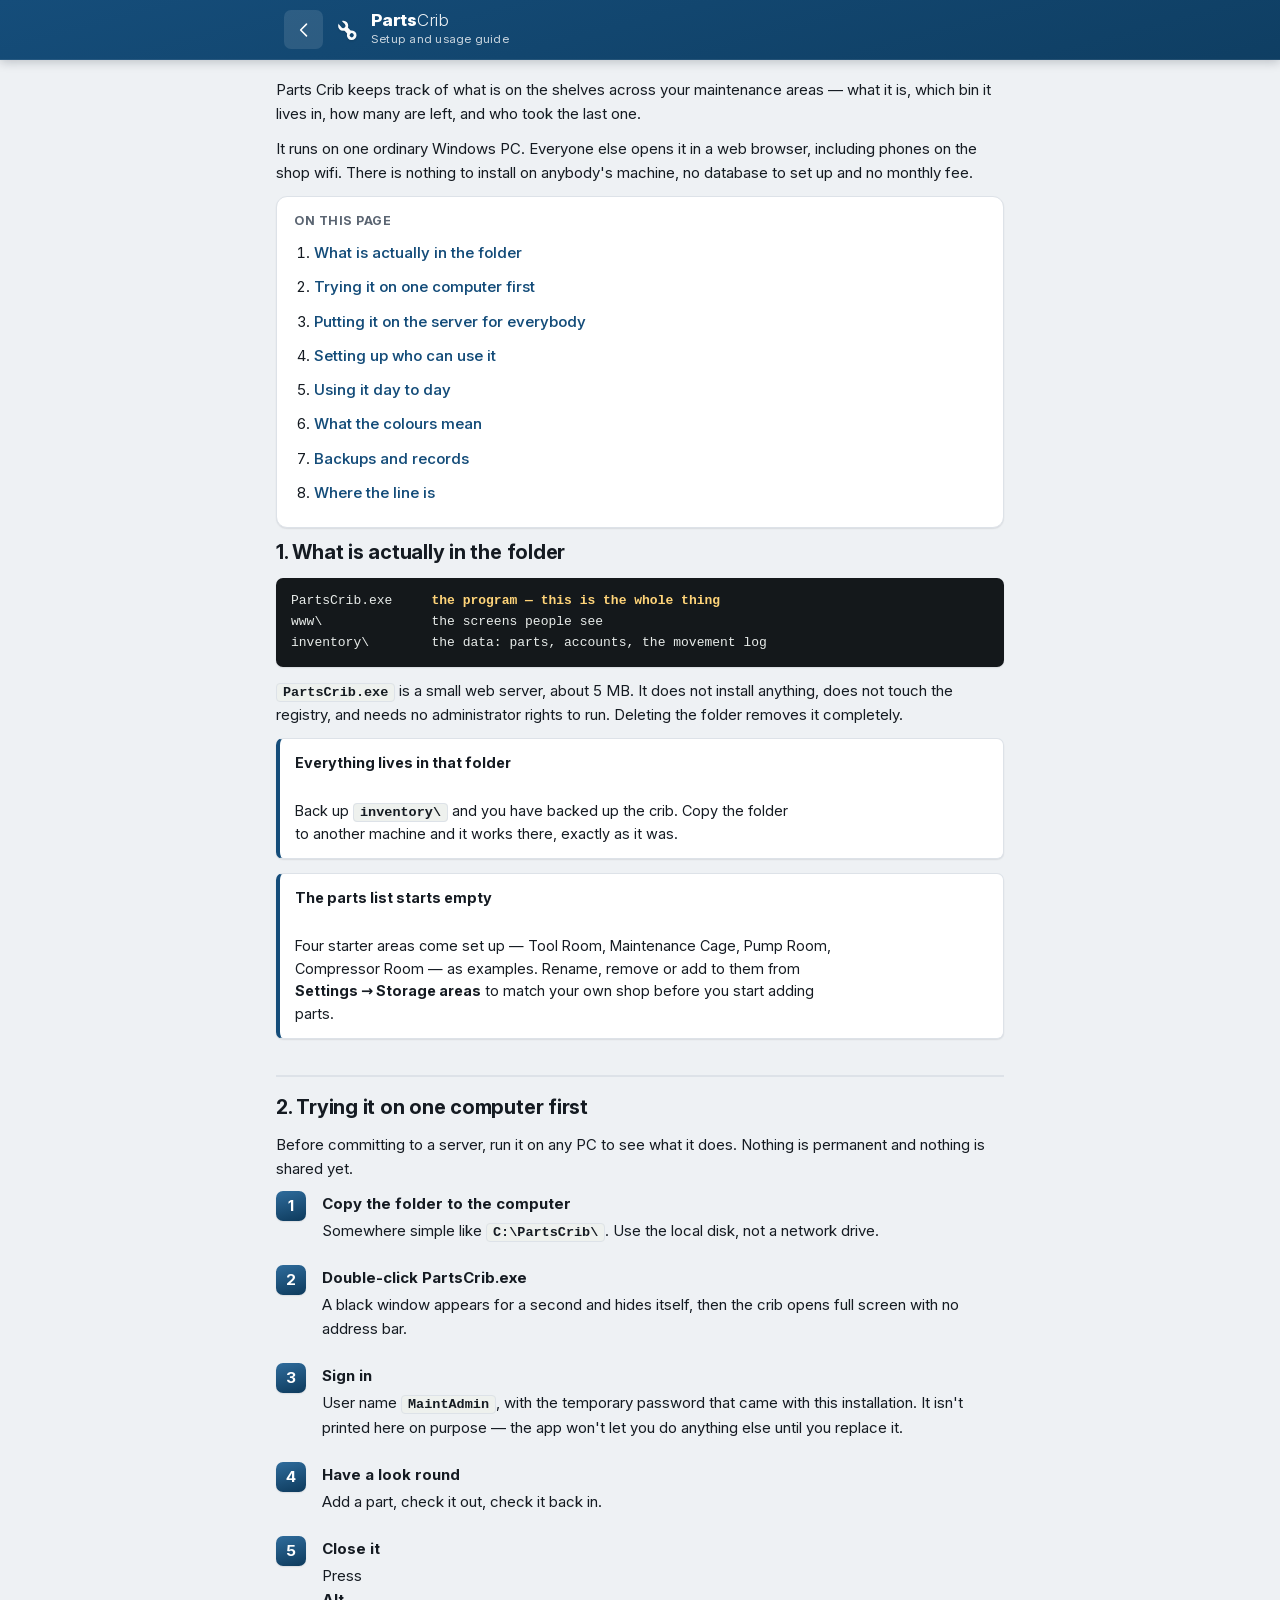
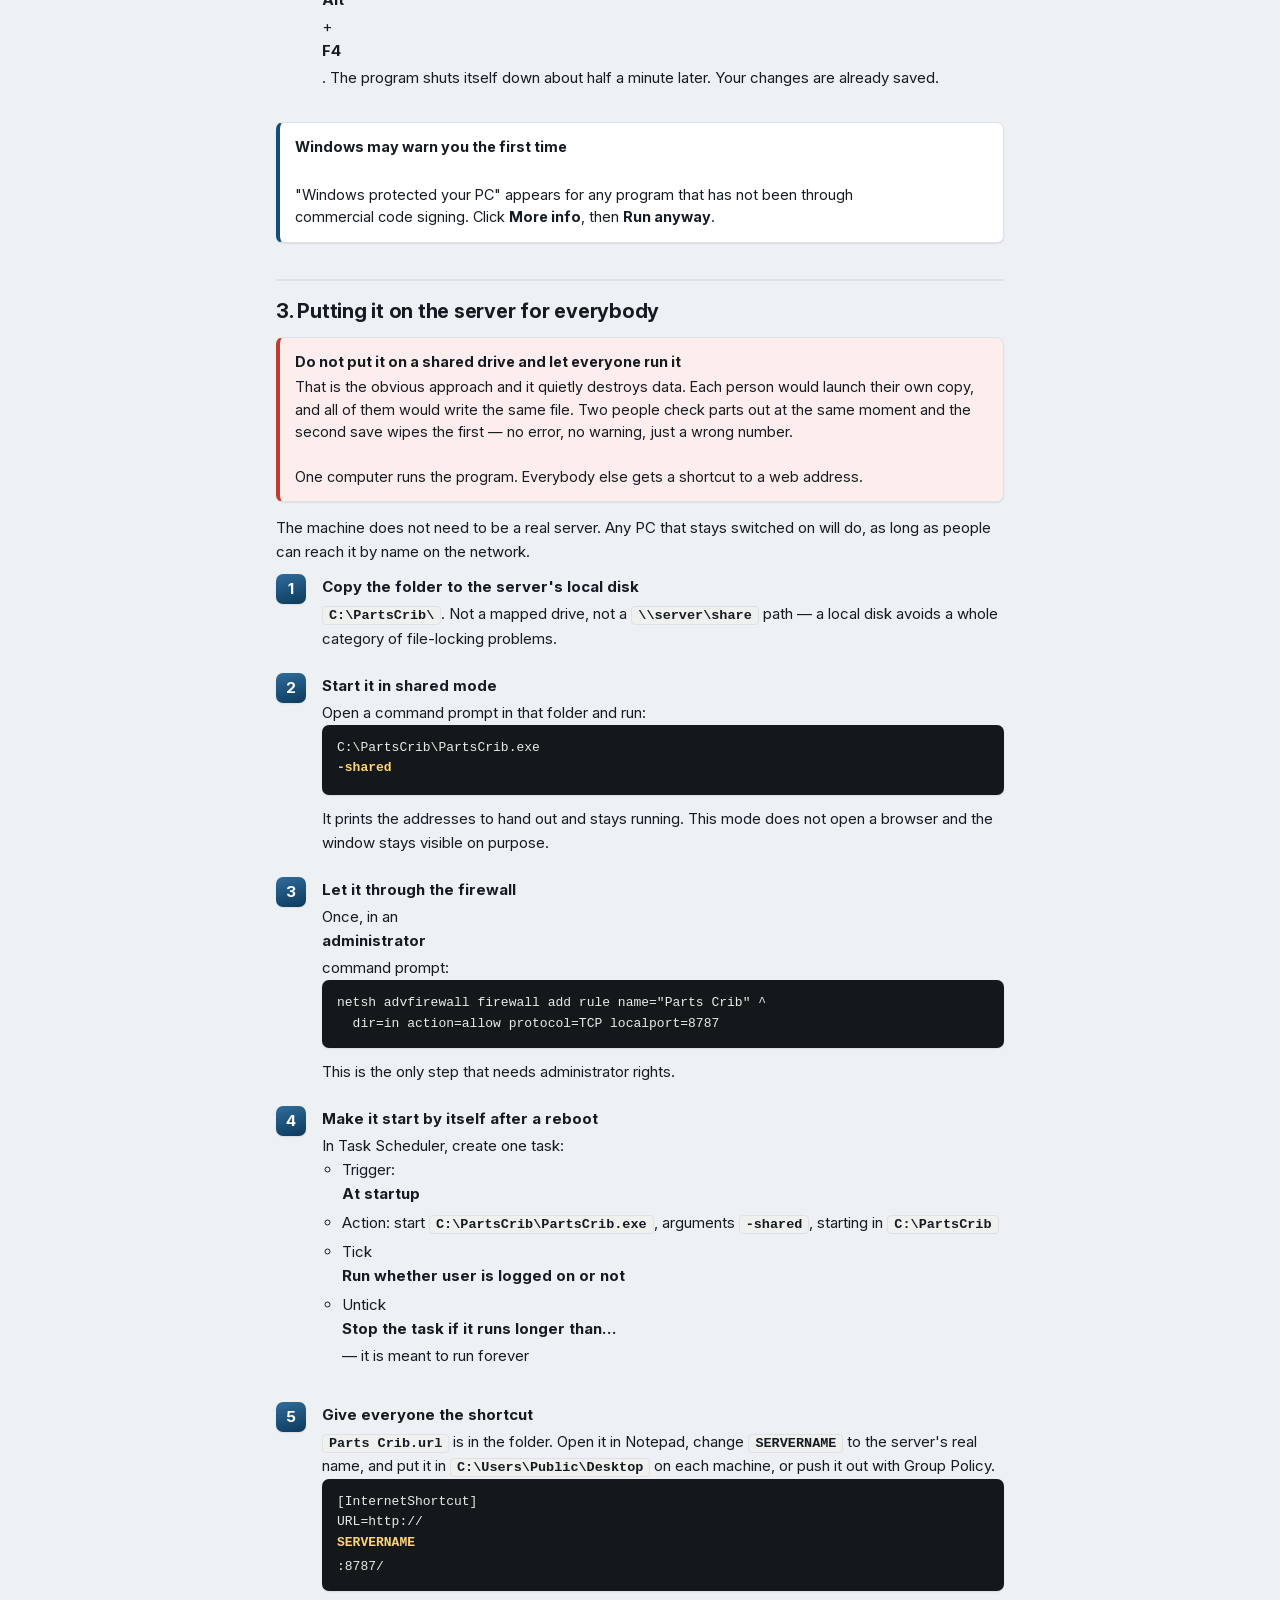
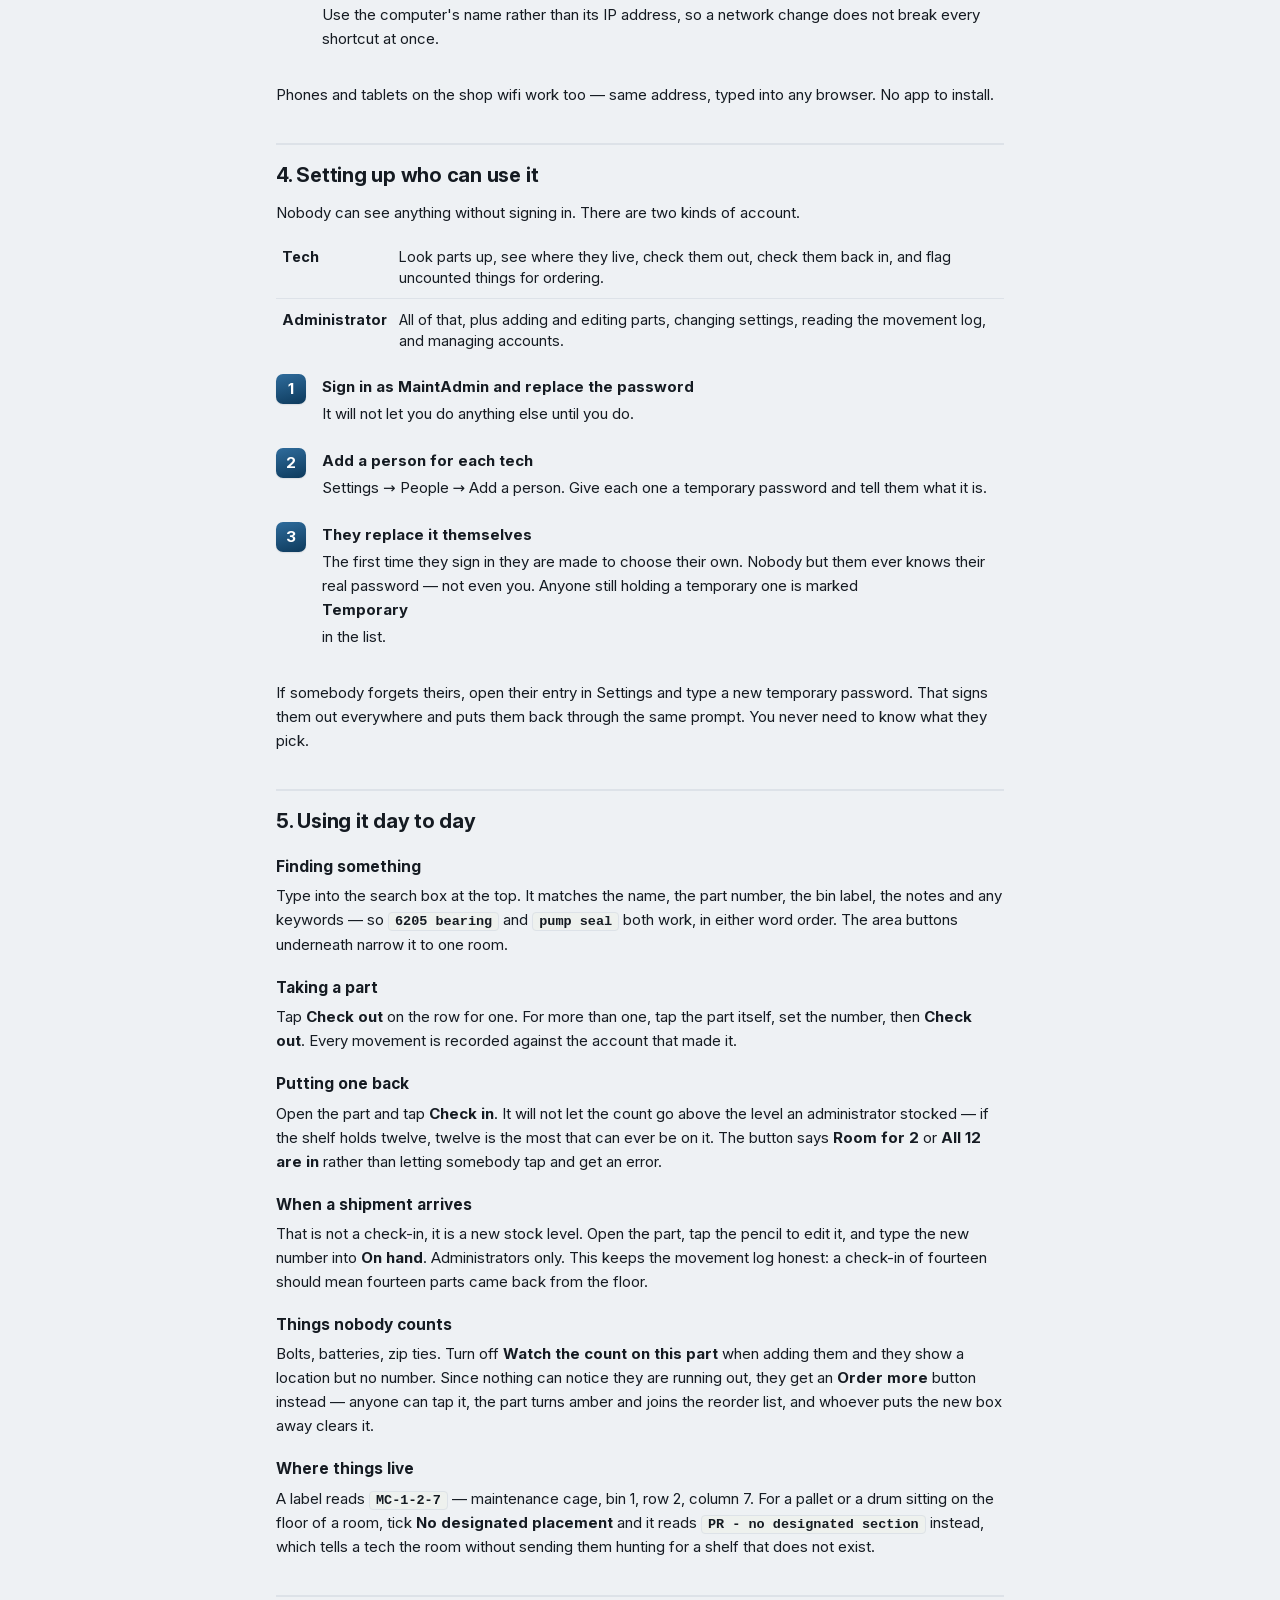
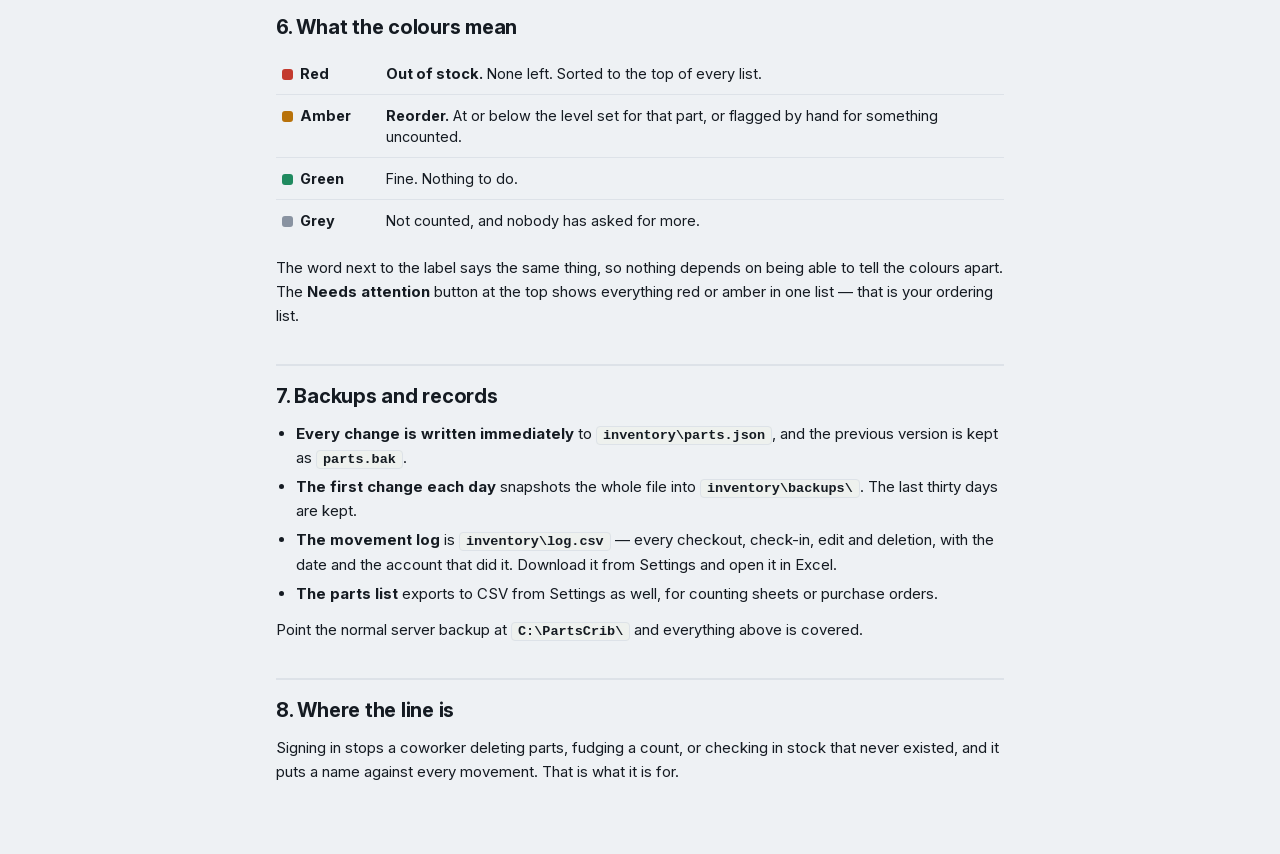
<file: www/guide.html>
<!doctype html>
<html lang="en">
<head>
<meta charset="utf-8">
<meta name="viewport" content="width=device-width,initial-scale=1,viewport-fit=cover">
<meta name="theme-color" content="#154d7a">
<title>Guide — Parts Crib</title>
<link rel="stylesheet" href="app.css">
<style>
/* This page deliberately loads no JavaScript and calls no API, so it reads the
   same double-clicked from the folder as it does inside the running app. That
   matters: "how do I put this on the server" cannot require a running server. */
.guide{max-width:760px;margin:0 auto;padding:18px 16px 64px}
.guide h2{font-size:20px;font-weight:700;margin:36px 0 11px;padding-top:16px;
  border-top:2px solid var(--rule);letter-spacing:-.012em}
.guide h2:first-of-type{border-top:none;padding-top:0;margin-top:8px}
.guide h3{font-size:15.5px;font-weight:700;margin:20px 0 6px}
.guide p{margin:0 0 11px;font-size:15px;line-height:1.6;color:var(--ink)}
.guide ul{margin:0 0 12px;padding-left:20px;font-size:15px;line-height:1.6}
.guide li{margin-bottom:5px}
.lede{font-size:16.5px;line-height:1.55;color:var(--ink)}

.toc{background:#fff;border:1px solid var(--rule);border-radius:var(--r-md);padding:15px 17px;
  margin-bottom:10px;box-shadow:var(--shadow-1)}
.toc h3{margin:0 0 8px;font-size:12.5px;text-transform:uppercase;letter-spacing:.04em;color:var(--ink2);font-weight:700}
.toc ol{margin:0;padding-left:20px;font-size:15px;line-height:1.95}
.toc a{text-decoration:none;font-weight:550;transition:color .12s var(--ease)}
.toc a:hover{color:var(--steel-l)}

ol.steps{list-style:none;counter-reset:s;margin:0 0 14px;padding:0}
ol.steps > li{counter-increment:s;position:relative;padding:0 0 18px 46px;font-size:15px;line-height:1.6}
ol.steps > li::before{content:counter(s);position:absolute;left:0;top:-1px;
  width:30px;height:30px;background:linear-gradient(165deg,var(--steel-l),var(--steel-d));color:#fff;
  border-radius:var(--r-sm);box-shadow:var(--shadow-1);
  display:grid;place-items:center;font-weight:700;font-size:15px}
ol.steps > li b{display:block;font-weight:700;margin-bottom:3px}

.guide code{font:600 13.5px/1.5 var(--mono);background:#eef1ee;border:1px solid var(--rule);
  border-radius:4px;padding:1px 6px;white-space:nowrap}
pre{font:500 13px/1.6 var(--mono);background:#14181b;color:#e8ecea;padding:13px 15px;
  overflow-x:auto;margin:0 0 12px;border-radius:var(--r-sm);box-shadow:var(--shadow-1)}
pre b{color:#ffd479;font-weight:700}

.note,.warn{border:1px solid var(--rule);border-left:4px solid var(--steel);border-radius:var(--r-sm);
  background:#fff;padding:13px 15px;margin:0 0 14px;font-size:14.5px;line-height:1.55;box-shadow:var(--shadow-1)}
.warn{border-left-color:var(--over);background:var(--over-bg)}
.note strong,.warn strong{display:block;margin-bottom:3px;font-weight:700}

table.key{width:100%;border-collapse:collapse;margin:0 0 14px;font-size:14.5px}
table.key td{border-bottom:1px solid var(--rule);padding:10px 6px;vertical-align:top}
table.key tr:last-child td{border-bottom:none}
table.key td:first-child{width:104px;font-weight:700;white-space:nowrap}
.dot{display:inline-block;width:11px;height:11px;margin-right:7px;vertical-align:-1px;border-radius:3px}
.d-out{background:var(--over)}.d-low{background:var(--low)}.d-ok{background:var(--ok)}.d-off{background:var(--off)}

.printhint{font-size:13px;color:var(--ink2);margin:26px 0 0;padding-top:14px;
  border-top:1px solid var(--rule)}
@media print{
  .top,.printhint{display:none}
  body{background:#fff}
  .guide{max-width:none;padding:0}
  pre{background:#f2f2f0;color:#14181b;border:1px solid #ccc}
  .guide h2{page-break-after:avoid}
  ol.steps > li{page-break-inside:avoid}
}
</style>
</head>
<body>

<header class="top">
  <div class="top-row">
    <a class="icon-btn" href="index.html" aria-label="Back to the crib">
      <svg viewBox="0 0 24 24"><path d="M15 5l-7 7 7 7"/></svg></a>
    <svg class="mark" viewBox="0 0 100 100" aria-hidden="true"><defs><mask id="pcw"><g transform="rotate(-42 50 50)"><rect x="41" y="24" width="18" height="56" rx="9" fill="#fff"/><circle cx="50" cy="28" r="19.5" fill="#fff"/><circle cx="50" cy="77" r="18.5" fill="#fff"/><circle cx="50" cy="28" r="9" fill="#000"/><circle cx="50" cy="77" r="8" fill="#000"/><rect x="41.5" y="-12" width="17" height="40" fill="#000"/></g></mask></defs><rect width="100" height="100" fill="currentColor" mask="url(#pcw)"/></svg>
    <h1 class="brand"><span class="wm"><b>Parts</b><i>Crib</i></span><small>Setup and usage guide</small></h1>
  </div>
</header>

<main class="guide">

<p class="lede">Parts Crib keeps track of what is on the shelves across your maintenance
areas — what it is, which bin it lives in, how many are left, and who took
the last one.</p>

<p>It runs on one ordinary Windows PC. Everyone else opens it in a web browser,
including phones on the shop wifi. There is nothing to install on anybody's
machine, no database to set up and no monthly fee.</p>

<div class="toc">
  <h3>On this page</h3>
  <ol>
    <li><a href="#what">What is actually in the folder</a></li>
    <li><a href="#try">Trying it on one computer first</a></li>
    <li><a href="#server">Putting it on the server for everybody</a></li>
    <li><a href="#accounts">Setting up who can use it</a></li>
    <li><a href="#daily">Using it day to day</a></li>
    <li><a href="#colours">What the colours mean</a></li>
    <li><a href="#backups">Backups and records</a></li>
    <li><a href="#limits">Where the line is</a></li>

  </ol>
</div>

<h2 id="what">1. What is actually in the folder</h2>

<pre>PartsCrib.exe     <b>the program — this is the whole thing</b>
www\              the screens people see
inventory\        the data: parts, accounts, the movement log</pre>

<p><code>PartsCrib.exe</code> is a small web server, about 5 MB. It does not
install anything, does not touch the registry, and needs no administrator rights
to run. Deleting the folder removes it completely.</p>

<div class="note"><strong>Everything lives in that folder</strong>
Back up <code>inventory\</code> and you have backed up the crib. Copy the folder
to another machine and it works there, exactly as it was.</div>

<div class="note"><strong>The parts list starts empty</strong>
Four starter areas come set up — Tool Room, Maintenance Cage, Pump Room,
Compressor Room — as examples. Rename, remove or add to them from
<b>Settings → Storage areas</b> to match your own shop before you start adding
parts.</div>

<h2 id="try">2. Trying it on one computer first</h2>

<p>Before committing to a server, run it on any PC to see what it does. Nothing
is permanent and nothing is shared yet.</p>

<ol class="steps">
  <li><b>Copy the folder to the computer</b>
    Somewhere simple like <code>C:\PartsCrib\</code>. Use the local disk, not a
    network drive.</li>
  <li><b>Double-click PartsCrib.exe</b>
    A black window appears for a second and hides itself, then the crib opens
    full screen with no address bar.</li>
  <li><b>Sign in</b>
    User name <code>MaintAdmin</code>, with the temporary password that came with
    this installation. It isn't printed here on purpose — the app won't let you
    do anything else until you replace it.</li>
  <li><b>Have a look round</b>
    Add a part, check it out, check it back in.</li>
  <li><b>Close it</b>
    Press <b>Alt</b>+<b>F4</b>. The program shuts itself down about half a
    minute later. Your changes are already saved.</li>
</ol>

<div class="note"><strong>Windows may warn you the first time</strong>
"Windows protected your PC" appears for any program that has not been through
commercial code signing. Click <b>More info</b>, then <b>Run anyway</b>.</div>

<h2 id="server">3. Putting it on the server for everybody</h2>

<div class="warn"><strong>Do not put it on a shared drive and let everyone run it</strong>
That is the obvious approach and it quietly destroys data. Each person would
launch their own copy, and all of them would write the same file. Two people
check parts out at the same moment and the second save wipes the first — no
error, no warning, just a wrong number.
<br><br>
One computer runs the program. Everybody else gets a shortcut to a web address.</div>

<p>The machine does not need to be a real server. Any PC that stays switched on
will do, as long as people can reach it by name on the network.</p>

<ol class="steps">
  <li><b>Copy the folder to the server's local disk</b>
    <code>C:\PartsCrib\</code>. Not a mapped drive, not a <code>\\server\share</code>
    path — a local disk avoids a whole category of file-locking problems.</li>
  <li><b>Start it in shared mode</b>
    Open a command prompt in that folder and run:
    <pre>C:\PartsCrib\PartsCrib.exe <b>-shared</b></pre>
    It prints the addresses to hand out and stays running. This mode does not
    open a browser and the window stays visible on purpose.</li>
  <li><b>Let it through the firewall</b>
    Once, in an <b>administrator</b> command prompt:
    <pre>netsh advfirewall firewall add rule name="Parts Crib" ^
  dir=in action=allow protocol=TCP localport=8787</pre>
    This is the only step that needs administrator rights.</li>
  <li><b>Make it start by itself after a reboot</b>
    In Task Scheduler, create one task:
    <ul>
      <li>Trigger: <b>At startup</b></li>
      <li>Action: start <code>C:\PartsCrib\PartsCrib.exe</code>, arguments
        <code>-shared</code>, starting in <code>C:\PartsCrib</code></li>
      <li>Tick <b>Run whether user is logged on or not</b></li>
      <li>Untick <b>Stop the task if it runs longer than…</b> — it is meant to
        run forever</li>
    </ul></li>
  <li><b>Give everyone the shortcut</b>
    <code>Parts Crib.url</code> is in the folder. Open it in Notepad, change
    <code>SERVERNAME</code> to the server's real name, and put it in
    <code>C:\Users\Public\Desktop</code> on each machine, or push it out with
    Group Policy.
    <pre>[InternetShortcut]
URL=http://<b>SERVERNAME</b>:8787/</pre>
    Use the computer's name rather than its IP address, so a network change does
    not break every shortcut at once.</li>
</ol>

<p>Phones and tablets on the shop wifi work too — same address, typed into any
browser. No app to install.</p>

<h2 id="accounts">4. Setting up who can use it</h2>

<p>Nobody can see anything without signing in. There are two kinds of account.</p>

<table class="key">
  <tr><td>Tech</td><td>Look parts up, see where they live, check them out, check
    them back in, and flag uncounted things for ordering.</td></tr>
  <tr><td>Administrator</td><td>All of that, plus adding and editing parts,
    changing settings, reading the movement log, and managing accounts.</td></tr>
</table>

<ol class="steps">
  <li><b>Sign in as MaintAdmin and replace the password</b>
    It will not let you do anything else until you do.</li>
  <li><b>Add a person for each tech</b>
    Settings → People → Add a person. Give each one a temporary password and
    tell them what it is.</li>
  <li><b>They replace it themselves</b>
    The first time they sign in they are made to choose their own. Nobody but
    them ever knows their real password — not even you. Anyone still holding a
    temporary one is marked <b>Temporary</b> in the list.</li>
</ol>

<p>If somebody forgets theirs, open their entry in Settings and type a new
temporary password. That signs them out everywhere and puts them back through
the same prompt. You never need to know what they pick.</p>

<h2 id="daily">5. Using it day to day</h2>

<h3>Finding something</h3>
<p>Type into the search box at the top. It matches the name, the part number,
the bin label, the notes and any keywords — so <code>6205 bearing</code> and
<code>pump seal</code> both work, in either word order. The area buttons
underneath narrow it to one room.</p>

<h3>Taking a part</h3>
<p>Tap <b>Check out</b> on the row for one. For more than one, tap the part
itself, set the number, then <b>Check out</b>. Every movement is recorded
against the account that made it.</p>

<h3>Putting one back</h3>
<p>Open the part and tap <b>Check in</b>. It will not let the count go above the
level an administrator stocked — if the shelf holds twelve, twelve is the most
that can ever be on it. The button says <b>Room for 2</b> or <b>All 12 are in</b>
rather than letting somebody tap and get an error.</p>

<h3>When a shipment arrives</h3>
<p>That is not a check-in, it is a new stock level. Open the part, tap the pencil
to edit it, and type the new number into <b>On hand</b>. Administrators only.
This keeps the movement log honest: a check-in of fourteen should mean fourteen
parts came back from the floor.</p>

<h3>Things nobody counts</h3>
<p>Bolts, batteries, zip ties. Turn off <b>Watch the count on this part</b> when
adding them and they show a location but no number. Since nothing can notice
they are running out, they get an <b>Order more</b> button instead — anyone can
tap it, the part turns amber and joins the reorder list, and whoever puts the new
box away clears it.</p>

<h3>Where things live</h3>
<p>A label reads <code>MC-1-2-7</code> — maintenance cage, bin 1, row 2, column
7. For a pallet or a drum sitting on the floor of a room, tick <b>No designated
placement</b> and it reads <code>PR - no designated section</code> instead, which
tells a tech the room without sending them hunting for a shelf that does not
exist.</p>

<h2 id="colours">6. What the colours mean</h2>

<table class="key">
  <tr><td><span class="dot d-out"></span>Red</td>
      <td><b>Out of stock.</b> None left. Sorted to the top of every list.</td></tr>
  <tr><td><span class="dot d-low"></span>Amber</td>
      <td><b>Reorder.</b> At or below the level set for that part, or flagged by
        hand for something uncounted.</td></tr>
  <tr><td><span class="dot d-ok"></span>Green</td>
      <td>Fine. Nothing to do.</td></tr>
  <tr><td><span class="dot d-off"></span>Grey</td>
      <td>Not counted, and nobody has asked for more.</td></tr>
</table>

<p>The word next to the label says the same thing, so nothing depends on being
able to tell the colours apart. The <b>Needs attention</b> button at the top
shows everything red or amber in one list — that is your ordering list.</p>

<h2 id="backups">7. Backups and records</h2>

<ul>
  <li><b>Every change is written immediately</b> to <code>inventory\parts.json</code>,
    and the previous version is kept as <code>parts.bak</code>.</li>
  <li><b>The first change each day</b> snapshots the whole file into
    <code>inventory\backups\</code>. The last thirty days are kept.</li>
  <li><b>The movement log</b> is <code>inventory\log.csv</code> — every checkout,
    check-in, edit and deletion, with the date and the account that did it.
    Download it from Settings and open it in Excel.</li>
  <li><b>The parts list</b> exports to CSV from Settings as well, for counting
    sheets or purchase orders.</li>
</ul>

<p>Point the normal server backup at <code>C:\PartsCrib\</code> and everything
above is covered.</p>

<h2 id="limits">8. Where the line is</h2>

<p>Signing in stops a coworker deleting parts, fudging a count, or checking in
stock that never existed, and it puts a name against every movement. That is
what it is for.</p>

</main>
</body>
</html>
</file>
<file: www/app.css>
/* Inter, subset to Latin and shipped on the card. Nothing here can reach the
   internet, so a webfont has to be a local file or it simply never arrives.
   One variable file covers every weight, which is what makes the light/heavy
   wordmark free. */
@font-face{
  font-family:"Inter var";
  src:url("inter.woff2") format("woff2");
  font-weight:100 900;
  font-style:normal;
  font-display:swap;
}

:root{
  --bg:#eef1f4; --card:#fff; --ink:#151b22; --ink2:#5b6572; --ink3:#8993a1;
  --rule:#dde2e8; --rule-2:#cbd2da;
  --steel:#154d7a; --steel-d:#0d3a5c; --steel-l:#2f6c9c; --steel-tint:#eaf1f7;
  --low:#b8720a; --low-bg:#fdf3dd; --low-bd:#e6c584;
  --over:#c33a2e; --over-bg:#fdeeed; --over-bd:#eab8b3;
  --ok:#1f8a5f; --ok-bg:#e9f6f0;
  --off:#8993a1;
  --tag:#eaf1f8; --tag-bd:#aecbe3;
  --shadow-1:0 1px 2px rgba(20,28,38,.05), 0 1px 1px rgba(20,28,38,.04);
  --shadow-2:0 2px 8px rgba(20,28,38,.08), 0 1px 2px rgba(20,28,38,.05);
  --shadow-3:0 16px 40px rgba(15,25,38,.18), 0 4px 12px rgba(15,25,38,.10);
  --r-sm:7px; --r-md:11px; --r-lg:16px; --r-pill:999px;
  --ease:cubic-bezier(.3,0,.2,1);
  --sans:"Inter var",system-ui,-apple-system,"Segoe UI",Roboto,"Helvetica Neue",Arial,sans-serif;
  --mono:ui-monospace,"SF Mono",Menlo,Consolas,"Roboto Mono",monospace;
}
*{box-sizing:border-box}
html{overscroll-behavior:none}
html,body{margin:0;padding:0}
body{
  font:400 16px/1.45 var(--sans); color:var(--ink); background:var(--bg);
  -webkit-text-size-adjust:100%; overscroll-behavior:none;
  font-feature-settings:"cv05" 1;   /* single-storey l, clearer beside 1 and I */
}
button,input,select,textarea{font:inherit;color:inherit}
button{cursor:pointer;border:none;background:none}
a{color:var(--steel)}
:focus-visible{outline:3px solid #f0b429;outline-offset:2px;border-radius:3px}
::selection{background:#bcd6ea}

/* ---------------------------------------------------------- page chrome */
.top{
  background:linear-gradient(165deg,var(--steel) 0%,var(--steel-d) 130%);
  color:#fff;
  padding:calc(env(safe-area-inset-top) + 10px) 14px 11px;
  box-shadow:inset 0 -1px 0 rgba(255,255,255,.08), 0 2px 10px rgba(10,20,32,.22);
  position:relative;
}
.top.stick{position:sticky;top:0;z-index:20}
.top-row{display:flex;align-items:center;gap:11px}
/* The mark is inline SVG rather than the .ico: it inherits the text colour,
   stays crisp at any size and costs no extra request on a card. */
.mark{width:26px;height:26px;flex:0 0 auto;color:inherit;filter:drop-shadow(0 1px 1px rgba(0,0,0,.15))}
.top .mark{opacity:.98}
.wm{display:block;font-size:17px;line-height:1.1;letter-spacing:-.01em}
.wm b{font-weight:800}
.wm i{font-style:normal;font-weight:300;opacity:.92}
.top-row + .search{margin-top:10px}
.brand{font-size:15px;font-weight:600;letter-spacing:.01em;margin:0;flex:1;min-width:0}
.brand small{display:block;font-weight:400;font-size:11.5px;opacity:.78;letter-spacing:.02em;
  white-space:nowrap;overflow:hidden;text-overflow:ellipsis;margin-top:1px}
.icon-btn{
  width:39px;height:39px;border-radius:var(--r-sm);color:#fff;display:grid;place-items:center;
  background:rgba(255,255,255,.11);flex:0 0 auto;
  transition:background-color .15s var(--ease),transform .15s var(--ease);
}
.icon-btn:active{background:rgba(255,255,255,.26);transform:scale(.94)}
.icon-btn svg{width:20px;height:20px;fill:none;stroke:currentColor;stroke-width:1.9;
  stroke-linecap:round;stroke-linejoin:round}
@media (hover:hover) and (pointer:fine){
  .icon-btn:hover{background:rgba(255,255,255,.18)}
}

.search{position:relative}
.search input{
  width:100%; height:46px; padding:0 40px 0 38px; border:1px solid transparent; border-radius:var(--r-sm);
  background:#fff; color:var(--ink); font-size:16px; box-shadow:var(--shadow-1);
  transition:box-shadow .15s var(--ease);
}
.search input:focus-visible{outline:none;box-shadow:0 0 0 3px rgba(240,180,41,.55)}
.search input::placeholder{color:#8b9299}
.search svg{position:absolute;left:12px;top:13px;width:20px;height:20px;fill:none;
  stroke:#7b838a;stroke-width:2;stroke-linecap:round}
.clear{position:absolute;right:5px;top:6px;width:36px;height:34px;color:#6b7379;font-size:22px;
  line-height:1;display:none;border-radius:var(--r-sm);transition:background-color .15s var(--ease)}
.clear:active{background:#eceeea}
.search.has-text .clear{display:block}

/* ---------------------------------------------------------- list screen */
.filters{display:flex;gap:7px;overflow-x:auto;padding:10px 12px;background:var(--card);
  border-bottom:1px solid var(--rule);scrollbar-width:none;overscroll-behavior-x:contain}
.filters::-webkit-scrollbar{display:none}
.chip{
  flex:0 0 auto;padding:7px 13px;border:1px solid var(--rule);border-radius:var(--r-pill);
  background:#f5f7f6;font-size:14px;white-space:nowrap;color:var(--ink2);font-weight:500;
  transition:background-color .15s var(--ease),border-color .15s var(--ease),color .15s var(--ease),transform .1s var(--ease);
}
.chip:active{transform:scale(.97)}
.chip[aria-pressed="true"]{background:var(--steel);border-color:var(--steel);color:#fff;font-weight:600;box-shadow:var(--shadow-1)}
.chip.warn[aria-pressed="true"]{background:var(--low);border-color:var(--low)}
.chip .n{opacity:.65;font-variant-numeric:tabular-nums;margin-left:5px}
.chip[aria-pressed="true"] .n{opacity:.88}
@media (hover:hover) and (pointer:fine){
  .chip:not([aria-pressed="true"]):hover{background:#eceff0;border-color:var(--rule-2)}
}

.banner{
  display:none;align-items:center;gap:12px;width:100%;text-align:left;
  padding:12px 14px;background:var(--low-bg);border-bottom:1px solid var(--low-bd);
  border-left:4px solid var(--low);color:#4a3a10;font-size:14.5px;
  transition:background-color .15s var(--ease);
}
.banner.on{display:flex}
.banner .b-txt{flex:1;min-width:0}
.banner b{font-weight:700}
.banner .b-go{flex:0 0 auto;font-size:13.5px;font-weight:700;color:#7a6420;
  border:1px solid #d9c286;border-radius:var(--r-pill);padding:6px 12px;background:#fff9ec}
@media (hover:hover) and (pointer:fine){ .banner:hover{background:#fbecc9} }

.list{padding:10px 10px 108px}
.row{display:flex;align-items:stretch;background:var(--card);border:1px solid var(--rule);
  border-left:4px solid var(--off);margin-bottom:9px;border-radius:var(--r-md);
  box-shadow:var(--shadow-1);overflow:hidden;
  transition:box-shadow .15s var(--ease),transform .15s var(--ease),border-color .15s var(--ease);
}
@media (hover:hover) and (pointer:fine){
  .row:hover{box-shadow:var(--shadow-2);transform:translateY(-1px)}
}
.row.ok{border-left-color:var(--ok)}
.row.low{border-left-color:var(--low);background:linear-gradient(90deg,var(--low-bg) 0%,#fff 9%)}
.row.over{border-left-color:var(--over)}
.row.out{border-left-color:var(--over);background:linear-gradient(90deg,var(--over-bg) 0%,#fff 9%)}
.row.out .count{color:var(--over)}
.state.out{color:var(--over)}
/* A room with no section is words, not a coordinate, so it should not be
   letter-spaced monospace pretending to be one. */
.tag.floor{font:500 12.5px/1 var(--sans);letter-spacing:0;background:#f2f4f1;
  border-color:var(--rule);color:var(--ink2)}
.row-main{flex:1;min-width:0;padding:12px 6px 12px 13px;text-align:left;display:block;
  border-radius:var(--r-sm);transition:background-color .12s var(--ease)}
.row-main:active{background:rgba(21,77,122,.05)}
.name{font-weight:650;font-size:15.5px;line-height:1.28;margin-bottom:4px;
  overflow:hidden;text-overflow:ellipsis;white-space:nowrap;color:var(--ink);letter-spacing:-.003em}
/* A "no designated section" label is far longer than a bin coordinate, so the
   row is allowed to wrap rather than clipping the status word off the end.
   Short labels still fit on one line, so density is unchanged for those. */
.meta{display:flex;align-items:center;gap:8px;flex-wrap:wrap;row-gap:5px}
.meta .pn{flex:0 1 auto}
.tag{flex:0 0 auto;font:650 13px/1 var(--mono);letter-spacing:.055em;padding:5px 8px;
  border-radius:5px;background:var(--tag);border:1px solid var(--tag-bd);color:#123a5c}
.tag.none{background:#f2f2f0;border-color:var(--rule);color:#8b9299;letter-spacing:0;font-weight:400}
.pn{font:400 12.5px/1 var(--mono);color:var(--ink2);overflow:hidden;text-overflow:ellipsis;
  white-space:nowrap;min-width:0}
.state{font-size:11.5px;font-weight:700;color:var(--low);white-space:nowrap;flex:0 0 auto;
  text-transform:uppercase;letter-spacing:.03em}
.row.over .state{color:var(--over)}

.qty{display:flex;align-items:center;padding:7px 7px 7px 0;gap:3px}
.step{width:40px;height:42px;border:1px solid var(--rule);background:#f5f7f6;font-size:21px;
  line-height:1;color:var(--steel);display:grid;place-items:center;border-radius:var(--r-sm);
  transition:background-color .12s var(--ease),color .12s var(--ease)}
.step:active{background:var(--steel);color:#fff}
@media (hover:hover) and (pointer:fine){ .step:hover{background:var(--steel-tint)} }
.count{min-width:46px;text-align:center;font:650 21px/1 var(--sans);font-variant-numeric:tabular-nums;color:var(--ink)}
.count small{display:block;font:400 10.5px/1.4 var(--sans);color:var(--ink2)}
.row.low .count{color:var(--low)}
.row.over .count{color:var(--over)}
.count.flash{animation:pop .35s ease}
@keyframes pop{0%{transform:scale(1)}45%{transform:scale(1.22)}100%{transform:scale(1)}}
.co{height:42px;padding:0 12px;border:1px solid var(--steel);background:#fff;color:var(--steel);
  font-size:13px;font-weight:650;white-space:nowrap;border-radius:var(--r-sm);
  transition:background-color .12s var(--ease),color .12s var(--ease),opacity .12s var(--ease)}
.co:active{background:var(--steel);color:#fff}
.co:disabled{opacity:.42;border-color:var(--rule);color:var(--ink2);background:#f5f7f6}
@media (hover:hover) and (pointer:fine){ .co:not(:disabled):hover{background:var(--steel-tint)} }
.untracked{padding:0 12px;font-size:12.5px;color:var(--ink2);align-self:center;text-align:center}
.untracked b{display:block;font:650 18px/1 var(--sans);color:var(--off)}
.row.low .untracked b{color:var(--low)}

.empty{padding:56px 26px;text-align:center;color:var(--ink2)}
.empty svg{width:52px;height:52px;color:var(--ink3);margin-bottom:14px;stroke-width:1.4;
  fill:none;stroke:currentColor;stroke-linecap:round;stroke-linejoin:round}
.empty p{margin:0 0 6px}
.empty b{color:var(--ink);font-size:16.5px;font-weight:650}

/* ------------------------------------------------------------- skeletons */
.sk{border-radius:5px;background:linear-gradient(100deg,#e7eaee 22%,#f3f5f7 40%,#e7eaee 58%);
  background-size:300% 100%;animation:shimmer 1.5s ease-in-out infinite}
@keyframes shimmer{0%{background-position:120% 0}100%{background-position:-20% 0}}
.row.skel{border-left-color:var(--rule)}
.row.skel .row-main{display:flex;flex-direction:column;justify-content:center;gap:9px}
.row.skel .sk-name{height:14px;width:58%}
.row.skel .sk-meta{height:11px;width:34%}
.row.skel .qty{padding-right:12px}
.row.skel .sk-count{height:38px;width:52px;border-radius:var(--r-sm)}
.hero.skel .sk-title{height:20px;width:66%;margin-bottom:12px}
.hero.skel .sk-tag{height:36px;width:150px;border-radius:5px;margin-bottom:16px}
.hero.skel .sk-onhand{height:36px;width:96px}
.loading-text{color:var(--ink3);animation:pulse 1.5s ease-in-out infinite}
@keyframes pulse{0%,100%{opacity:.5}50%{opacity:1}}

.fab{
  position:fixed;right:16px;bottom:calc(env(safe-area-inset-bottom) + 16px);z-index:15;
  height:54px;padding:0 22px 0 18px;background:var(--steel);color:#fff;border-radius:var(--r-pill);
  font-size:16px;font-weight:650;display:flex;align-items:center;gap:8px;text-decoration:none;
  box-shadow:var(--shadow-3);
  transition:background-color .15s var(--ease),transform .15s var(--ease),box-shadow .15s var(--ease);
}
.fab:active{background:var(--steel-d);transform:scale(.96)}
@media (hover:hover) and (pointer:fine){
  .fab:hover{background:var(--steel-l);box-shadow:0 20px 44px rgba(15,25,38,.24),0 6px 14px rgba(15,25,38,.14);transform:translateY(-1px)}
}
.fab svg{width:20px;height:20px;stroke:currentColor;stroke-width:2.4;fill:none;stroke-linecap:round}

/* ---------------------------------------------------------- form screens */
/* Nothing here is fixed or nested: the document is the only thing that
   scrolls, which is what keeps mobile browsers honest. */
.wrap{padding:16px 14px 40vh;max-width:640px;margin:0 auto}
.field{margin-bottom:15px}
.field > label{display:block;font-size:13px;font-weight:600;color:var(--ink2);margin-bottom:6px;letter-spacing:.01em}
.field input[type=text],.field input[type=number],.field input[type=password],
.field select,.field textarea{
  width:100%;height:44px;padding:0 11px;border:1px solid var(--rule-2);border-radius:var(--r-sm);
  background:#fff;transition:border-color .15s var(--ease),box-shadow .15s var(--ease);
}
.field input:focus-visible,.field select:focus-visible,.field textarea:focus-visible{
  outline:none;border-color:var(--steel);box-shadow:0 0 0 3px rgba(21,77,122,.16)}
.field textarea{height:76px;padding:10px 11px;resize:vertical;line-height:1.4}
.hint{font-size:12.5px;color:var(--ink2);margin-top:6px;line-height:1.45}
.grid4{display:grid;grid-template-columns:repeat(4,1fr);gap:8px}
.grid2{display:grid;grid-template-columns:1fr 1fr;gap:10px}
.grid4 input,.grid4 select{text-align:center;font-family:var(--mono)}
.grid4 label{display:block;font-size:11.5px;color:var(--ink2);margin-bottom:4px;text-align:center}

.preview{margin-top:9px;font:650 17px/1 var(--mono);letter-spacing:.07em;color:#123a5c;
  background:var(--tag);border:1px solid var(--tag-bd);border-radius:var(--r-sm);
  padding:10px 12px;display:inline-block}

.toggle{display:flex;align-items:flex-start;gap:12px;background:#fff;border:1px solid var(--rule);
  border-radius:var(--r-md);padding:13px;margin-bottom:12px;transition:border-color .15s var(--ease)}
.toggle:focus-within{border-color:var(--steel)}
.toggle input{width:22px;height:22px;flex:0 0 auto;margin:1px 0 0;accent-color:var(--steel)}
.toggle div{flex:1}
.toggle strong{display:block;font-size:14.5px;font-weight:650}
.toggle span{font-size:12.5px;color:var(--ink2)}

.chips{display:flex;flex-wrap:wrap;gap:6px;margin-bottom:8px}
.chips:empty{display:none}
.kwchip{display:flex;align-items:center;gap:6px;background:#fff;border:1px solid var(--rule-2);
  border-radius:var(--r-pill);padding:6px 6px 6px 12px;font-size:14px}
.kwchip button{width:22px;height:22px;color:var(--ink2);font-size:17px;line-height:1;border-radius:50%;
  transition:background-color .12s var(--ease)}
.kwchip button:active{background:#eceeea}

.actions{display:flex;gap:9px;margin-top:22px}
.btn{flex:1;height:50px;border-radius:var(--r-sm);font-size:16px;font-weight:650;
  display:grid;place-items:center;text-decoration:none;
  transition:background-color .15s var(--ease),transform .1s var(--ease),box-shadow .15s var(--ease),border-color .15s var(--ease),opacity .15s var(--ease)}
.btn.primary{background:var(--steel);color:#fff;box-shadow:var(--shadow-2)}
.btn.primary:active{background:var(--steel-d);transform:scale(.98)}
.btn.primary:disabled{opacity:.6;box-shadow:none}
.btn.ghost{background:#fff;border:1px solid var(--rule-2);color:var(--ink)}
.btn.ghost:active{background:#eceeea}
.btn.danger{background:#fff;border:1px solid var(--over);color:var(--over);flex:0 0 auto;width:58px}
.btn.danger svg{width:20px;height:20px;stroke:currentColor;fill:none;stroke-width:1.9;stroke-linecap:round}
@media (hover:hover) and (pointer:fine){
  .btn.primary:not(:disabled):hover{background:var(--steel-l)}
  .btn.ghost:hover{background:#f4f5f4;border-color:var(--rule-2)}
  .btn.danger:hover{background:var(--over-bg)}
}

/* ---------------------------------------------------------- part detail */
.hero{background:#fff;border:1px solid var(--rule);border-left:4px solid var(--off);
  border-radius:var(--r-md);padding:17px;box-shadow:var(--shadow-1)}
.hero.ok{border-left-color:var(--ok)}
.hero.low{border-left-color:var(--low)}
.hero.over{border-left-color:var(--over)}
.hero.out{border-left-color:var(--over)}
.hero.out .onhand b{color:var(--over)}
.hero h2{margin:0 0 6px;font-size:21px;line-height:1.25;font-weight:700;letter-spacing:-.01em}
.hero .pn{font-size:13.5px;display:block;margin-bottom:13px;color:var(--ink2)}
.bigtag.floor{font:650 16px/1.3 var(--sans);letter-spacing:0;background:#f2f4f1;
  border-color:var(--rule);color:var(--ink2)}
.bigtag{font:650 22px/1 var(--mono);letter-spacing:.08em;color:#123a5c;background:var(--tag);
  border:1px solid var(--tag-bd);border-radius:7px;padding:12px 14px;display:inline-block}
.where{font-size:13.5px;color:var(--ink2);margin:8px 0 0}
.onhand{display:flex;align-items:baseline;gap:9px;margin:16px 0 0;
  border-top:1px solid var(--rule);padding-top:14px}
.onhand b{font:700 34px/1 var(--sans);font-variant-numeric:tabular-nums;letter-spacing:-.02em}
.hero.low .onhand b{color:var(--low)}
.hero.over .onhand b{color:var(--over)}
.onhand span{font-size:14px;color:var(--ink2)}
.statline{margin:10px 0 0;font-size:13.5px;font-weight:650;color:var(--ok)}
.statline.low{color:var(--low)}
.statline.over{color:var(--over)}
.statline.out{color:var(--over)}
.statline.off{color:var(--ink2);font-weight:400}

.mover{display:flex;align-items:center;gap:9px;margin:0 0 13px}
.mover label{font-size:13.5px;color:var(--ink2);flex:1;font-weight:500}
.mover button{width:44px;height:44px;border:1px solid var(--rule-2);background:#fff;
  font-size:22px;line-height:1;color:var(--steel);border-radius:var(--r-sm);
  transition:background-color .12s var(--ease),color .12s var(--ease)}
.mover button:active{background:var(--steel);color:#fff}
@media (hover:hover) and (pointer:fine){ .mover button:hover{background:var(--steel-tint)} }
.mover input{width:62px;height:44px;text-align:center;border:1px solid var(--rule-2);background:#fff;
  border-radius:var(--r-sm);font:650 19px/1 var(--sans);font-variant-numeric:tabular-nums}
.btn.out{background:var(--steel);color:#fff;box-shadow:var(--shadow-2)}
.btn.out:active{background:var(--steel-d)}
.btn.in{background:#fff;border:1px solid var(--steel);color:var(--steel)}
.btn.order{background:var(--low);color:#fff;box-shadow:var(--shadow-2)}
.btn.order:active{background:#966009}
@media (hover:hover) and (pointer:fine){
  .btn.out:not(:disabled):hover{background:var(--steel-l)}
  .btn.in:not(:disabled):hover{background:var(--steel-tint)}
  .btn.order:not(:disabled):hover{background:#a06800}
}
.kwlist{display:flex;flex-wrap:wrap;gap:6px}
.kwlist span{font-size:13px;background:#f1f2ef;border:1px solid var(--rule);border-radius:var(--r-pill);padding:5px 10px}
.note{white-space:pre-wrap;font-size:14.5px;margin:0;line-height:1.55}

.card{background:#fff;border:1px solid var(--rule);border-radius:var(--r-md);padding:15px;
  margin-bottom:13px;box-shadow:var(--shadow-1)}
.card h3{margin:0 0 5px;font-size:14.5px;font-weight:700;letter-spacing:-.003em}
.card p{margin:0 0 12px;font-size:13px;color:var(--ink2);line-height:1.5}
.arearow{display:grid;grid-template-columns:5.2rem 1fr 40px;gap:8px;margin-bottom:8px}
.arearow input{height:40px;padding:0 10px;border:1px solid var(--rule-2);border-radius:var(--r-sm);background:#fff}
.arearow input:first-child{font-family:var(--mono);text-align:center;text-transform:uppercase}
.arearow button{color:var(--over);font-size:20px;border-radius:var(--r-sm);transition:background-color .12s var(--ease)}
.arearow button:active{background:var(--over-bg)}
.linkbtn{display:flex;align-items:center;justify-content:space-between;padding:12px 2px;color:var(--steel);
  font-size:15px;font-weight:600;border-bottom:1px solid var(--rule);text-decoration:none;
  transition:color .12s var(--ease)}
.linkbtn:last-child{border-bottom:none}
@media (hover:hover) and (pointer:fine){ .linkbtn:hover{color:var(--steel-l)} }
.stats{font:13px/1.75 var(--mono);color:var(--ink2)}

body.signin{display:flex;align-items:center;justify-content:center;min-height:100vh;
  min-height:100dvh;padding:24px;
  background:
    radial-gradient(1100px 560px at 12% -8%,rgba(255,255,255,.10),transparent 60%),
    radial-gradient(900px 500px at 100% 110%,rgba(255,255,255,.06),transparent 55%),
    linear-gradient(160deg,var(--steel) 0%,var(--steel-d) 100%);
}
.signbox{background:var(--card);border:1px solid var(--rule);border-radius:var(--r-lg);
  padding:26px 22px 24px;width:100%;max-width:392px;box-shadow:var(--shadow-3);
  position:relative;overflow:hidden}
.signbox::before{content:"";position:absolute;top:0;left:0;right:0;height:4px;
  background:linear-gradient(90deg,var(--steel-l),var(--steel))}
.signlock{display:flex;align-items:center;gap:10px;margin-bottom:16px;color:var(--steel)}
.signlock .mark{width:32px;height:32px;filter:none}
.signlock .wm{font-size:21px}
.signbox h1{margin:0 0 5px;font-size:20px;font-weight:700;letter-spacing:-.01em}
.signbox .lead{margin:0 0 19px;font-size:13.5px;color:var(--ink2);line-height:1.5}
.signbox .btn{height:50px}
.signerr{min-height:20px;margin:0 0 10px;font-size:13.5px;font-weight:650;color:var(--over)}

.userrow{display:flex;align-items:center;gap:10px;padding:12px 0;border-bottom:1px solid var(--rule)}
.userrow:last-of-type{border-bottom:none}
.userrow div{flex:1;min-width:0}
.userrow b{display:block;font-size:14.5px;font-weight:650}
.userrow small{font-size:12.5px;color:var(--ink2)}
.pill{font-size:11.5px;font-weight:650;padding:4px 9px;border:1px solid var(--rule);
  border-radius:var(--r-pill);background:#f5f7f6;color:var(--ink2);white-space:nowrap}
.pill.admin{background:var(--steel);border-color:var(--steel);color:#fff}
.pill.temp{background:var(--low-bg);border-color:var(--low-bd);color:#7a6420}
.userrow button{width:34px;height:34px;color:var(--steel);font-size:17px;flex:0 0 auto;
  border-radius:var(--r-sm);transition:background-color .12s var(--ease)}
.userrow button:active{background:#eceeea}

.toast{position:fixed;left:50%;bottom:calc(env(safe-area-inset-bottom) + 84px);transform:translateX(-50%) translateY(6px);z-index:60;
  background:#14181b;color:#fff;padding:12px 18px;border-radius:var(--r-md);font-size:14.5px;
  max-width:88vw;text-align:center;opacity:0;pointer-events:none;box-shadow:var(--shadow-3);
  transition:opacity .18s var(--ease),transform .18s var(--ease)}
.toast.on{opacity:1;transform:translateX(-50%) translateY(0)}
.toast.bad{background:var(--over)}

@media (prefers-reduced-motion:reduce){*{animation:none!important;transition:none!important}}
@media (min-width:720px){
  .list{max-width:760px;margin:0 auto;padding:14px 12px 104px}
  .top{padding-left:calc(50% - 356px);padding-right:calc(50% - 356px)}
  .filters,.banner{padding-left:calc(50% - 356px);padding-right:calc(50% - 356px)}
}
</file>
